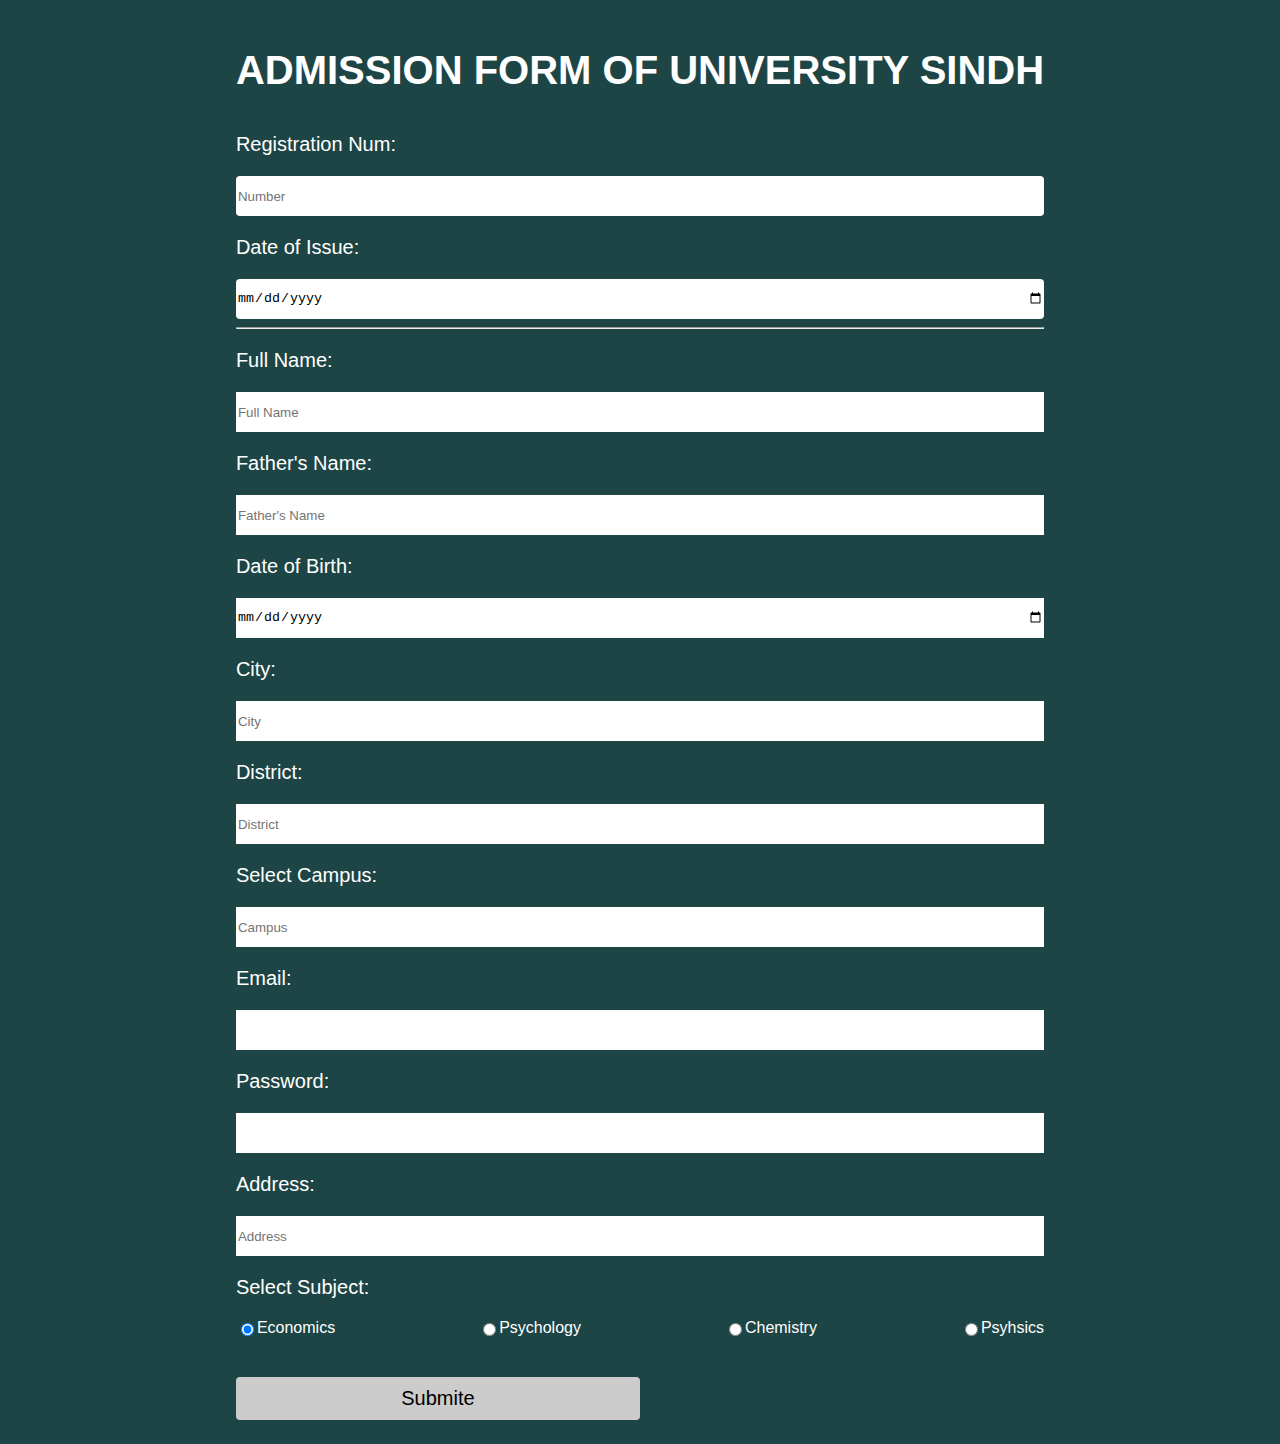
<file: Form/Index.html>
<html lang="en">
  <head>
    <meta charset="UTF-8" />
    <meta name="viewport" content="width=device-width, initial-scale=1.0" />
    <title>Admission Form</title>
    <link rel="stylesheet" href="style.css" />
  </head>
  <body>
    <div class="admisstion-form">
       <form action="#" method="post" class="conainer">
         <h1>Admission Form of University Sindh</h1>
      <p>Registration Num:</p>
        <input type="number" name="number" placeholder="Number" class="box1" required/>
     <p> Date of Issue:</p>
         <input type="date" name="date" id="date" class="box1"/>
          <hr/>
      <p>Full Name:</p>
         <input type="text" name="Name" placeholder="Full Name" class="input" required/>
      <p>Father's Name:</p> 
         <input type="text" name="name" placeholder="Father's Name" class="input" required/>
      <p>Date of Birth:</p>
          <input type="date" name="date" id="date" class="input"  required/>
      <p>City:</p>
         <input type="text" name="city" placeholder="City" class="input" required/>
      <p>District:</p>
         <input type="text" name="District" placeholder="District" class="input" required/>
      <p>Select Campus:</p>
         <input type="text" placeholder="Campus" class="input" required/>
      <p>Email:</p>
         <input type="email" name="email" id="email" class="input" required/>
      <p>Password:</p>
        <input type="password" name="password" id="Password" class="input" required/>
      <p>Address:</p>
      <input type="text" name="address" placeholder="Address" class="input"required/>
      <p>Select Subject:</p>
      <div class="box2">
        <div class="box2"><input type="radio" name="Subject" value="Economics"checked>Economics</div> <div class="box2"><input type="radio" name="Subject" value="Psychology">Psychology</div> <div class="box2"><input type="radio" name="Subject" value="Chemistry">Chemistry</div><div class="box2"><input type="radio" name="Subject" value="Psyhsics">Psyhsics</div>
      </div>
      <button type="submit">Submite</button>
      </div>
</form>
  </body>
</html>
</file>
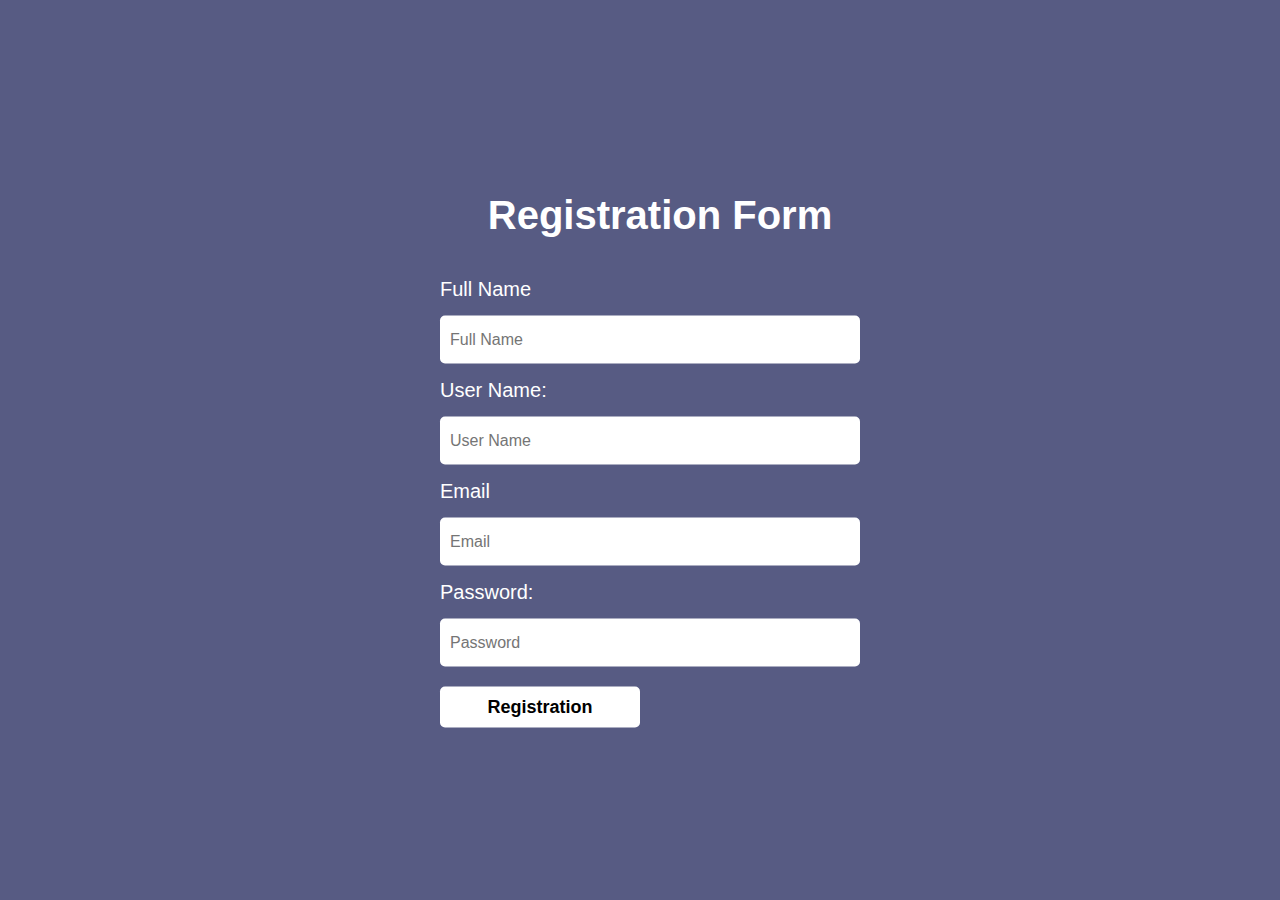
<file: Form/index2.html>
<!DOCTYPE html>
<html lang="en">
  <head>
    <meta charset="UTF-8" />
    <meta name="viewport" content="width=device-width, initial-scale=1.0" />
    <title>Registration Form</title>
    <link rel="stylesheet" href="style2.css" />
  </head>
  <body>
    <div class="registration-form">
      <h1>Registration Form</h1>
      <form action="#" method="post">
        <p>Full Name</p>
        <input type="text" name="fullname" placeholder="Full Name" required />
        <p>User Name:</p>
        <input type="text" name="username" placeholder="User Name" required />
        <p>Email</p>
        <input type="email" name="email" placeholder="Email" required />
        <p>Password:</p>
        <input type="text" name="password" placeholder="Password" required />
        <button type="submit">Registration</button>
      </form>
    </div>
  </body>
</html>
</file>
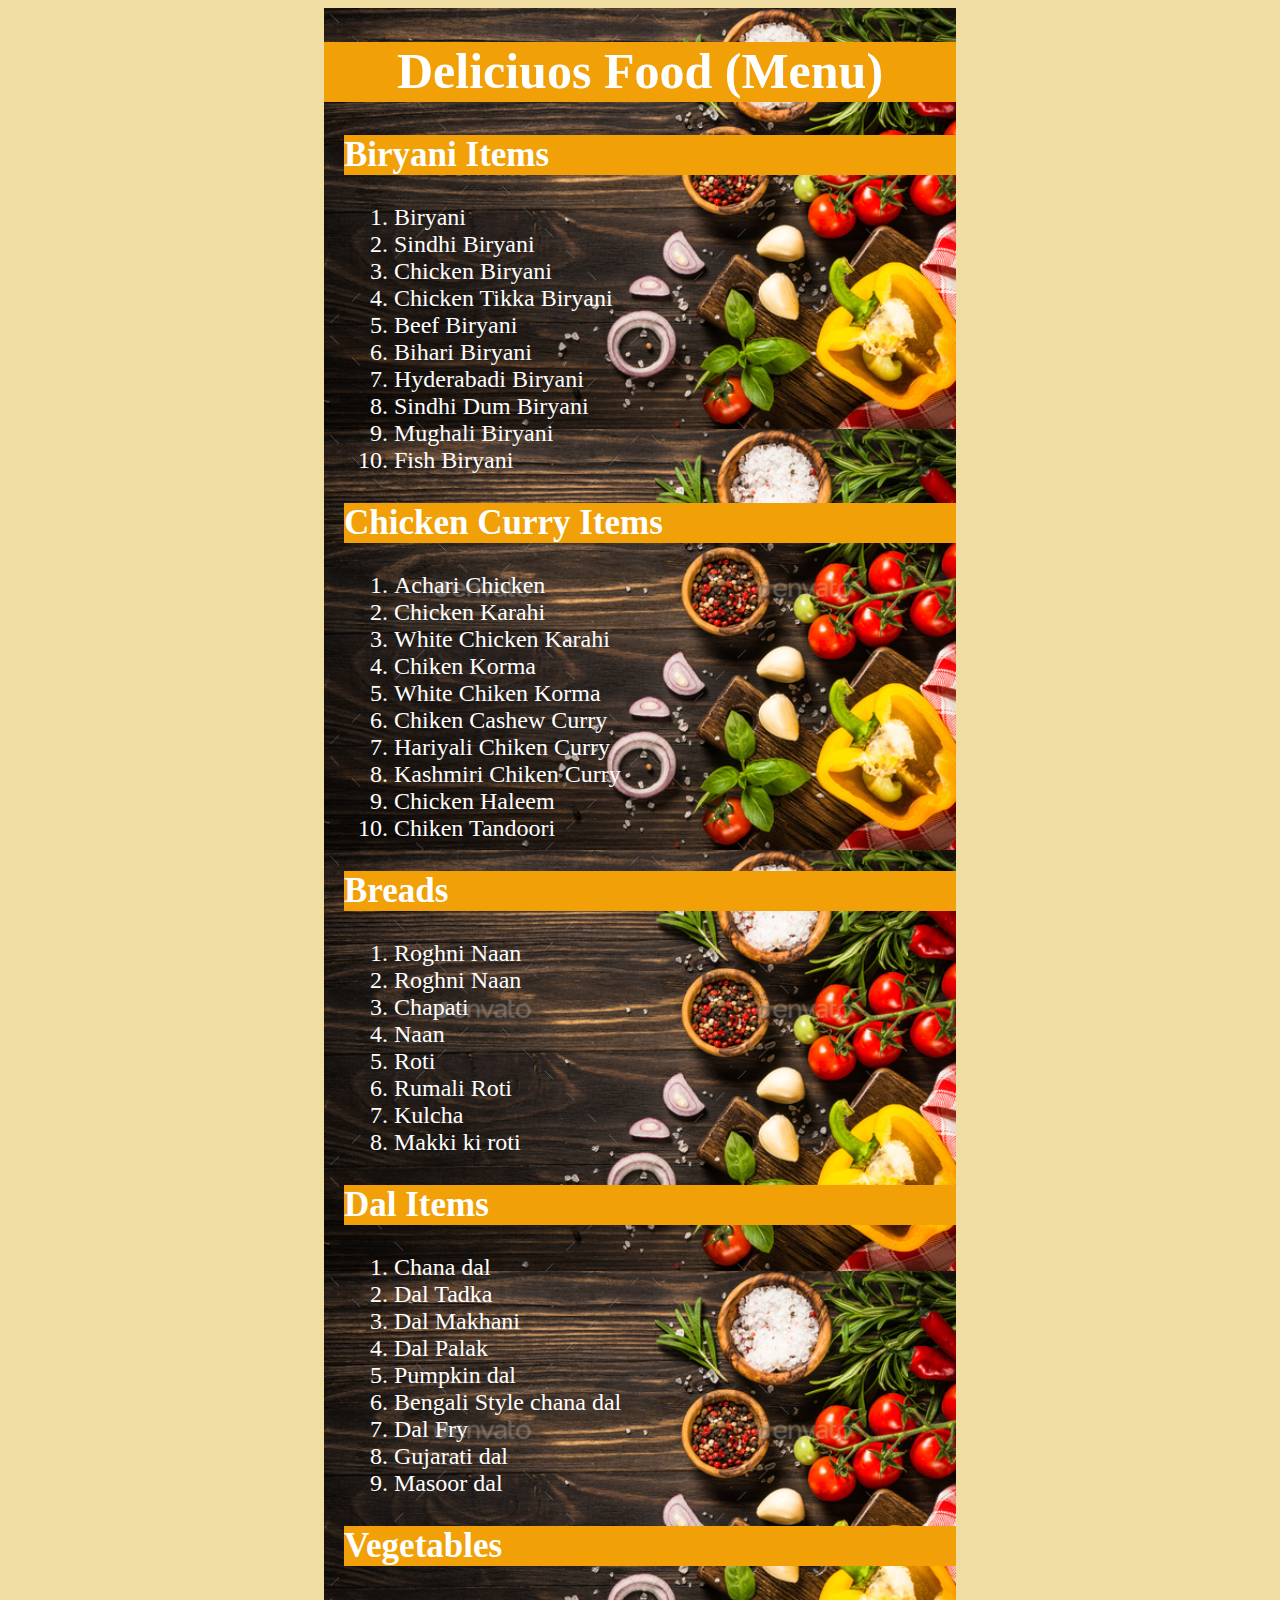
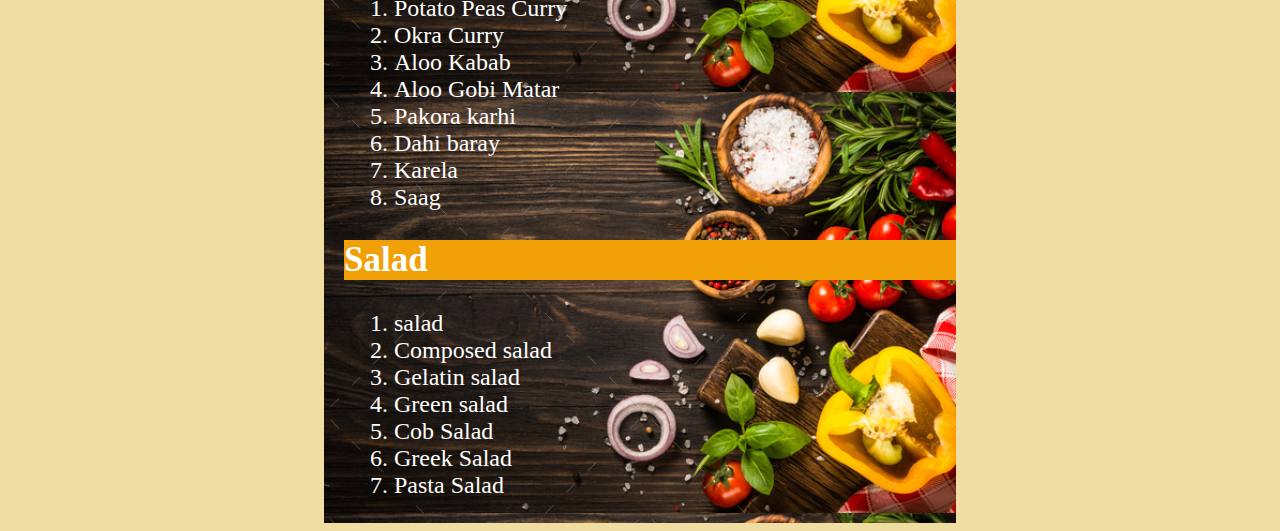
<file: Form/index3.html>
<!DOCTYPE html>
<html lang="en">
  <head>
    <meta charset="UTF-8" />
    <meta name="viewport" content="width=device-width, initial-scale=1.0" />
    <title>Delicious Food Menu</title>
    <link rel="stylesheet" href="style3.css" />
  </head>
  <body>
    <section class="container">
        <div class="menu">
      <h1>Deliciuos Food (Menu)</h1>
        <span>
          <h2>Biryani Items</h2>
          <ol>
            <li>Biryani</li>
            <li>Sindhi Biryani</li>
            <li>Chicken Biryani</li>
            <li>Chicken Tikka Biryani</li>
            <li>Beef Biryani</li>
            <li>Bihari Biryani</li>
            <li>Hyderabadi Biryani</li>
            <li>Sindhi Dum Biryani</li>
            <li>Mughali Biryani</li>
            <li>Fish Biryani</li>
          </ol>
          <h2>Chicken Curry Items</h2>
          <ol>
            <li>Achari Chicken</li>
            <li>Chicken Karahi</li>
            <li>White Chicken Karahi</li>
            <li>Chiken Korma</li>
            <li>White Chiken Korma</li>
            <li>Chiken Cashew Curry</li>
            <li>Hariyali Chiken Curry</li>
            <li>Kashmiri Chiken Curry</li>
            <li>Chicken Haleem</li>
            <li>Chiken Tandoori</li>
          </ol>
          <h2>Breads</h2>
          <ol>
            <li>Roghni Naan</li>
            <li>Roghni Naan</li>
            <li>Chapati</li>
            <li>Naan</li>
            <li>Roti</li>
            <li>Rumali Roti</li>
            <li>Kulcha</li>
            <li>Makki ki roti</li>
          </ol>
          <h2>Dal Items</h2>
          <ol>
            <li>Chana dal</li>
            <li>Dal Tadka</li>
            <li>Dal Makhani</li>
            <li>Dal Palak</li>
            <li>Pumpkin dal</li>
            <li>Bengali Style chana dal</li>
            <li>Dal Fry</li>
            <li>Gujarati dal</li>
            <li>Masoor dal</li>
          </ol>
          <h2>Vegetables</h2>
          <ol>
            <li>Potato Peas Curry</li>
            <li>Okra Curry</li>
            <li>Aloo Kabab</li>
            <li>Aloo Gobi Matar</li>
            <li>Pakora karhi</li>
            <li>Dahi baray</li>
            <li>Karela</li>
            <li>Saag</li>
          </ol>
          <h2>Salad</h2>
          <ol>
            <li>salad</li>
            <li>Composed salad</li>
            <li>Gelatin salad</li>
            <li>Green salad</li>
            <li>Cob Salad</li>
            <li>Greek Salad</li>
            <li>Pasta Salad</li>
          </ol>
        </div>
      </span>
    </section>
  </body>
</html>
</file>
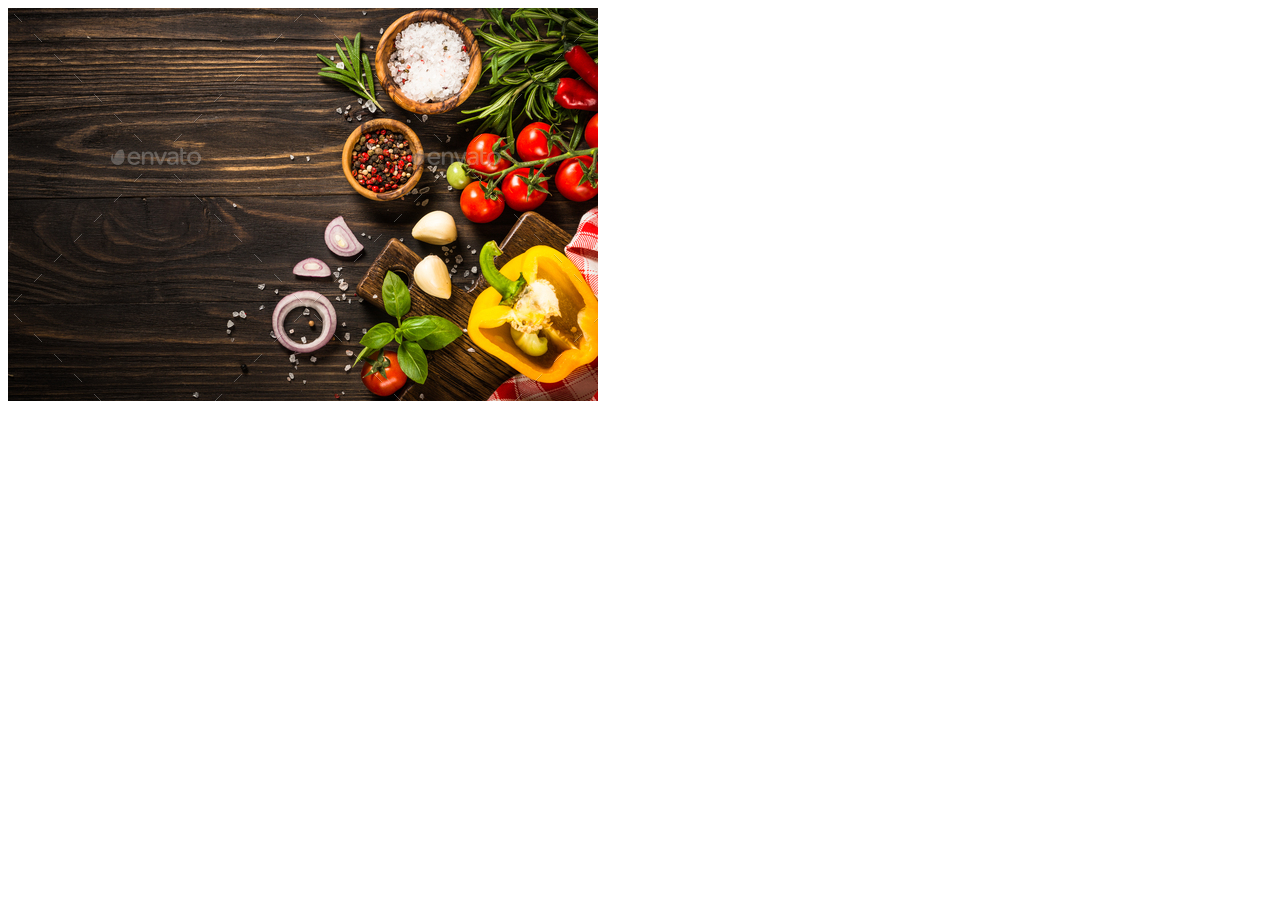
<file: Form/index4.html>
<!DOCTYPE html>
<html lang="en">
  <head>
    <meta charset="UTF-8" />
    <meta name="viewport" content="width=device-width, initial-scale=1.0" />
    <style>
      .flip-horizontal {
      }
    </style>
    <title>Image Flipping</title>
  </head>
  <body>
    <div class="flip-horizontal">
      <img src="images.jpg" alt="Flipped horizontally" />
    </div>
  </body>
</html>
</file>
<file: Form/style.css>
body {
  background-color: rgba(4, 49, 49, 0.9);
}

.admisstion-form {
  display: flex;
  justify-content: center;
  align-items: center;
  font-family: arial;
  color: #fff;
  width: 100%;
}

/** h1 **/
h1 {
  font-size: 40px;
  text-align: center;
  text-transform: uppercase;
  margin: 40px 0;
  width: 100%;
  color: white;
}

/** p **/
p {
  color: white;
  font-size: 20px;
}

/** box1 **/
.box1 {
  height: 40px;
  width: 100%;
  border: none;
  border-radius: 4px;
}

/** box2 **/
.box2 {
  display: flex;
  justify-content: space-between;
}

/** .input **/
.input {
  height: 40px;
  width: 100%;
  border: none;
}

/** button **/
button {
  color: black;
}

button {
  font-size: 20px;
  margin-top: 40px;
  padding: 10px 15px;
  width: 50%;
  background-color: #cccccc;
  border: none;
  border-radius: 4px;
  display: block;
}

button:hover {
  color: red;
}
</file>
<file: Form/style2.css>
* {
  padding: 0;
  margin: 0;
  font-family: arial;
}

body {
  background-color: rgba(15, 22, 78, 0.7);
  color: #fff;
}

.registration-form {
  position: absolute;
  top: 50%;
  left: 50%;
  transform: translate(-50%, -50%);
  width: 400px;
}

.registration-form h1 {
  font-size: 40px;
  text-align: center;
  text-transform: capitalize;
  margin: 40px 0;
  width: 440px;
}

.registration-form p {
  font-size: 20px;
  margin: 15px 0;
}

.registration-form input {
  font-size: 16px;
  padding: 15px 10px;
  width: 100%;
  border: 0;
  border-radius: 5px;
  outline: none;
}

.registration-form button {
  font-size: 18px;
  font-weight: bold;
  margin: 20px 0;
  padding: 10px 15px;
  width: 50%;
  border: 0;
  border-radius: 5px;
  background-color: #fff;
}

.registration-form button:hover {
  color: red;
}
</file>
<file: Form/style3.css>
.container {
  color: white;
  display: flex;
  justify-content: center;
  align-items: center;
}

body {
  background-color: rgb(240, 221, 161);
}
/** box1 **/
.menu {
  background-image: url("images.jpg");
  background-size: contain;
  width: 50%;
}

/** box2 **/
h1 {
  background-color: rgb(241, 160, 8);
  font-size: 50px;
  width: 100%;
  height: 60px;
  display: flex;
  justify-content: center;
}

/** box3 **/
h2 {
  background-color: rgb(241, 160, 8);
  margin-left: 20px;
  font-size: 35px;
}

/** box4 **/
ol {
  margin-left: 30px;
  font-size: 1.5rem;
}
</file>
